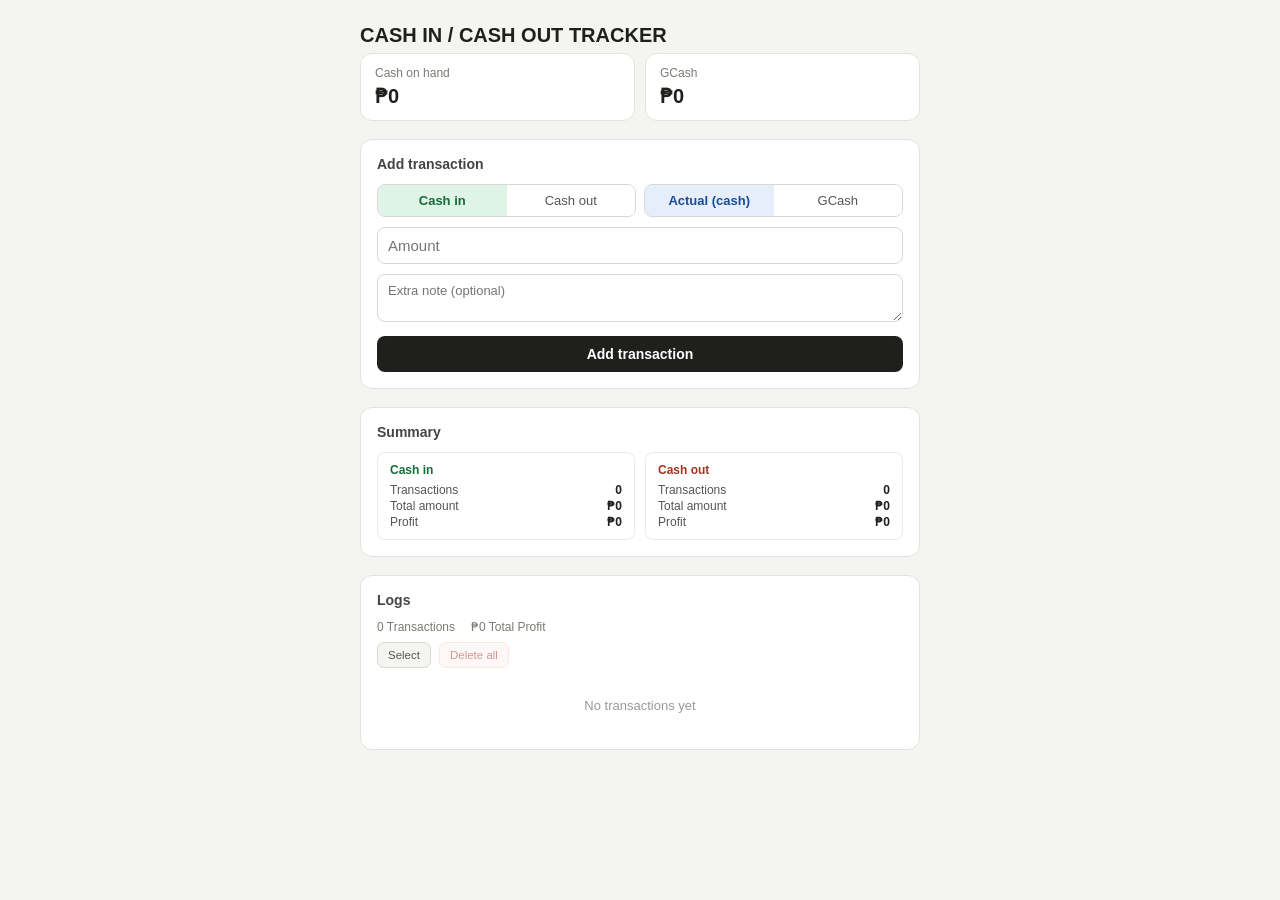
<file: index.html>
<!DOCTYPE html>
<html lang="en">
<head>
<meta charset="UTF-8">
<meta name="viewport" content="width=device-width, initial-scale=1">

<title>Gcash Tracker</title>
<link rel="stylesheet" href="style.css">
</head>
<body>

<div class="wrap">
  <h1>CASH IN / CASH OUT TRACKER</h1>
  <div id="status" style="font-size:12px;color:#7a7a74;margin:-10px 0 14px;"></div>

  <div class="balances">
    <div class="bal-card" id="cashCard">
      <div class="label">Cash on hand</div>
      <div class="value" id="cashVal">₱0</div>
    </div>
    <div class="bal-card" id="gcashCard">
      <div class="label">GCash</div>
      <div class="value" id="gcashVal">₱0</div>
    </div>
  </div>

  <div class="card">
    <h2 id="transactionFormTitle">Add transaction</h2>
    <div class="row row-combo">
      <div class="seg" id="typeSeg">
        <button data-val="CASH IN" class="type-in">Cash in</button>
        <button data-val="CASH OUT" class="type-out">Cash out</button>
      </div>
      <div class="seg" id="noteSeg">
        <button data-val="ACTUAL" class="note-actual">Actual (cash)</button>
        <button data-val="GCASH" class="note-gcash">GCash</button>
      </div>
    </div>
    <div class="row">
      <input type="number" id="amountInput" placeholder="Amount" min="0" step="1">
    </div>
    <div class="row" id="profitRow" style="display:none;">
      <input type="number" id="profitInput" placeholder="Profit" min="0" step="1">
    </div>
    <div class="row">
      <textarea id="notesInput" placeholder="Extra note (optional)"></textarea>
    </div>
    <button class="add-btn" id="addBtn">Add transaction</button>
    <button class="add-btn cancel-btn" id="cancelEditBtn" style="display:none;">Cancel</button>
  </div>

  <div class="card">
    <h2>Summary</h2>
    <div id="summary"></div>
  </div>

  <div class="card">
    <h2>Logs</h2>
    <div class="stats" id="stats"></div>
    <div class="log-toolbar">
      <button class="toolbar-btn" id="selectModeBtn">Select</button>
      <button class="toolbar-btn danger" id="deleteSelectedBtn" style="display: none;">Delete Selected (0)</button>
      <button class="toolbar-btn danger" id="deleteAllBtn">Delete all</button>
    </div>
    <div class="log-scroll"><div id="log"></div></div>
    <button class="show-more" id="showMoreBtn" style="display:none;"></button>
  </div>
</div>

<div id="deleteModal" class="modal" aria-hidden="true">
  <div class="modal-box" role="dialog" aria-modal="true" aria-labelledby="modalTitle">
    <h3 id="modalTitle">Sure ka na beh?</h3>
    <p id="modalText">Final na?</p>

    <div class="modal-actions">
      <button id="cancelDelete" class="cancel-delete">
        Cancel
      </button>

      <button id="confirmDelete" class="confirm-delete">
        Delete
      </button>
    </div>
  </div>
</div>

<script src="back.js"></script>
</body>
</html>
</file>
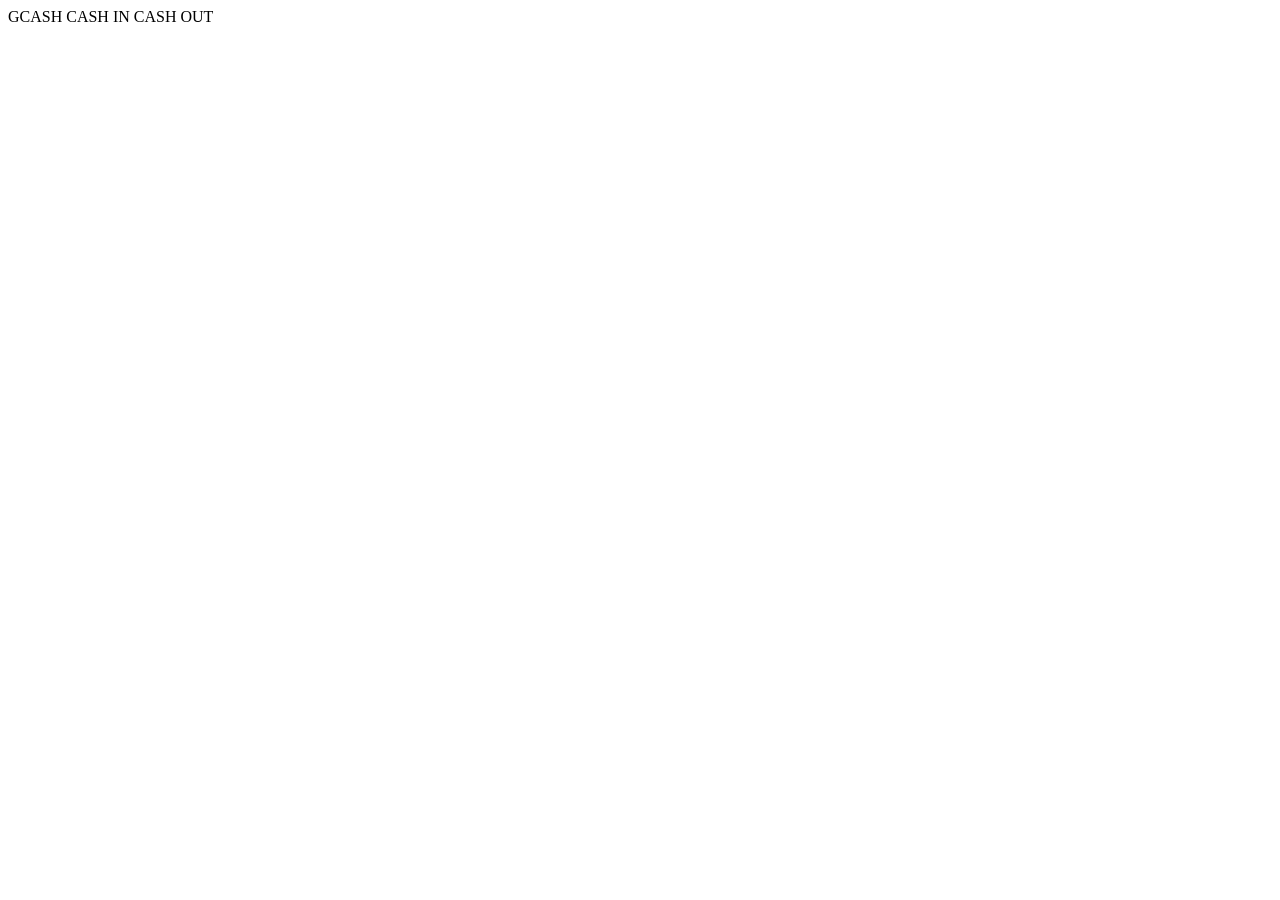
<file: home.html>
<!DOCTYPE html>
<html lang="en">
<head>
    <meta charset="UTF-8">
    <meta name="viewport" content="width=device-width, initial-scale=1.0">
    <title>GCASH CASH IN CASH OUT</title>
</head>
<body>
    GCASH CASH IN CASH OUT
    <script src="back.js"></script>
</body>
</html>
</file>
<file: style.css>
* { box-sizing: border-box; }
  body {
    font-family: -apple-system, BlinkMacSystemFont, "Segoe UI", Roboto, sans-serif;
    background: #f4f5f3;
    color: #1f1f1d;
    margin: 0;
    padding: 24px 16px 60px;
  }
  .wrap { max-width: 560px; margin: 0 auto; }
  h1 { font-size: 20px; font-weight: 600; margin: 0 0 16px; }
  .balances {
    display: grid;
    grid-template-columns: 1fr 1fr;
    gap: 10px;
    margin-bottom: 18px;
  }
  .bal-card {
    background: #fff;
    border: 1px solid #e3e2dd;
    border-radius: 12px;
    padding: 12px 14px;
  }
  .bal-card .label { font-size: 12px; color: #7a7a74; margin-bottom: 4px; }
  .bal-card .value { font-size: 20px; font-weight: 600; }
  .bal-card input {
    width: 100%;
    font-size: 16px;
    font-weight: 600;
    border: 1px solid #d8d7d0;
    border-radius: 6px;
    padding: 4px 6px;
    margin-top: 4px;
  }
  .card {
    background: #fff;
    border: 1px solid #e3e2dd;
    border-radius: 12px;
    padding: 16px;
    margin-bottom: 18px;
  }
  .card h2 { font-size: 14px; font-weight: 600; margin: 0 0 12px; color: #444; }
  .row { display: flex; gap: 8px; margin-bottom: 10px; }
  .seg { display: flex; flex: 1; border: 1px solid #d8d7d0; border-radius: 8px; overflow: hidden; }
  .seg button {
    flex: 1;
    border: none;
    background: #fff;
    padding: 8px 4px;
    font-size: 13px;
    cursor: pointer;
    color: #555;
  }
  .seg button.active.type-in { background: #dff3e6; color: #146c3a; font-weight: 600; }
  .seg button.active.type-out { background: #fbe6e2; color: #a3341f; font-weight: 600; }
  .seg button.active.note-actual { background: #e6eefb; color: #1a4d99; font-weight: 600; }
  .seg button.active.note-gcash { background: #f0e6fb; color: #6a1a99; font-weight: 600; }
  input[type=number] {
    width: 100%;
    font-size: 15px;
    border: 1px solid #d8d7d0;
    border-radius: 8px;
    padding: 9px 10px;
  }
  textarea {
    width: 100%;
    font-size: 13px;
    border: 1px solid #d8d7d0;
    border-radius: 8px;
    padding: 8px 10px;
    resize: vertical;
    min-height: 34px;
    font-family: inherit;
  }
  .add-btn {
    width: 100%;
    background: #1f1f1d;
    color: #fff;
    border: none;
    border-radius: 8px;
    padding: 10px;
    font-size: 14px;
    font-weight: 600;
    cursor: pointer;
    margin-top: 4px;
  }
  .add-btn:active { opacity: 0.85; }
  .log-item {
    border-bottom: 1px solid #ece9e2;
    padding: 7px 0;
    font-size: 12.5px;
    display: flex;
    justify-content: space-between;
    gap: 8px;
  }
  .log-item:last-child { border-bottom: none; }
  .log-left { flex: 1; min-width: 0; display: flex; align-items: flex-start; gap: 4px; }
  .log-left-text { flex: 1; min-width: 0; }
  .tag {
    display: inline-block;
    font-size: 10px;
    font-weight: 600;
    padding: 1px 5px;
    border-radius: 5px;
    margin-right: 5px;
  }
  .tag.in { background: #dff3e6; color: #146c3a; }
  .tag.out { background: #fbe6e2; color: #a3341f; }
  .tag.note { background: #eee; color: #555; }
  .log-notes { color: #7a7a74; font-size: 11px; margin-top: 1px; overflow: hidden; text-overflow: ellipsis; white-space: nowrap; }
  .log-right { text-align: right; white-space: nowrap; font-size: 11px; color: #555; }
  .log-right .amt { font-size: 13px; font-weight: 600; color: #1f1f1d; }
  .log-scroll { max-height: 380px; overflow-y: auto; }
  .show-more {
    width: 100%;
    background: #f4f5f3;
    border: 1px solid #d8d7d0;
    border-radius: 8px;
    padding: 8px;
    font-size: 12px;
    color: #555;
    cursor: pointer;
    margin-top: 10px;
  }
  .show-more:active { opacity: 0.8; }
  .empty { color: #999; font-size: 13px; text-align: center; padding: 20px 0; }
  .stats { display: flex; gap: 16px; font-size: 12px; color: #7a7a74; margin-bottom: 8px; }
  .summary-grid { display: grid; grid-template-columns: 1fr 1fr; gap: 10px; }
  .summary-box { border: 1px solid #ece9e2; border-radius: 8px; padding: 10px 12px; }
  .summary-box .stitle { font-size: 12px; font-weight: 600; margin-bottom: 6px; }
  .summary-box.in .stitle { color: #146c3a; }
  .summary-box.out .stitle { color: #a3341f; }
  .summary-box .srow { display: flex; justify-content: space-between; font-size: 12px; color: #555; margin-top: 2px; }
  .summary-box .srow b { color: #1f1f1d; }
  .del { background: none; border: none; color: #b33; font-size: 11px; cursor: pointer; padding: 0; margin-left: 8px; }
  .edit { background: none; border: none; color: #1a4d99; font-size: 11px; cursor: pointer; padding: 0; margin-left: 8px; }
  .cancel-btn { background: #fff; color: #555; border: 1px solid #d8d7d0; margin-top: 8px; }

  .log-toolbar { display: flex; gap: 8px; margin-bottom: 10px; flex-wrap: wrap; }
  .toolbar-btn {
    background: #f4f5f3;
    border: 1px solid #d8d7d0;
    border-radius: 7px;
    padding: 6px 10px;
    font-size: 11.5px;
    color: #555;
    cursor: pointer;
  }
  .toolbar-btn.danger { color: #a3341f; border-color: #f0d3cc; background: #fdf3f1; }
  .toolbar-btn.active { background: #1f1f1d; color: #fff; border-color: #1f1f1d; }
  .toolbar-btn:disabled { opacity: 0.5; cursor: default; }
  .log-check { margin-right: 4px; margin-top: 2px; accent-color: #1f1f1d; }

  @media (max-width: 420px) {
    body { padding: 16px 10px 50px; }
    .row-combo { flex-direction: column; }
    .seg button { font-size: 12px; padding: 8px 2px; }
    .bal-card .value { font-size: 17px; }
    h1 { font-size: 18px; }
    .log-toolbar { gap: 6px; }
    .toolbar-btn { font-size: 11px; padding: 6px 8px; }
  }

  .modal{
    position:fixed;
    inset:0;
    background:rgba(0,0,0,.45);
    display:none;
    justify-content:center;
    align-items:center;
    z-index:999;
}

.modal.show{
    display:flex;
}

.modal-box{
    width:90%;
    max-width:360px;
    background:#fff;
    border-radius:12px;
    padding:20px;
    box-shadow:0 10px 30px rgba(0,0,0,.2);
}

.modal-box h3{
    margin:0 0 10px;
    font-size:18px;
}

.modal-box p{
    color:#666;
    font-size:14px;
    line-height:1.5;
}

.modal-actions{
    display:flex;
    justify-content:flex-end;
    gap:10px;
    margin-top:20px;
}

.cancel-delete{
    border:1px solid #ccc;
    background:white;
    padding:8px 18px;
    border-radius:8px;
    cursor:pointer;
}

.confirm-delete{
    border:none;
    background:#d32f2f;
    color:white;
    padding:8px 18px;
    border-radius:8px;
    cursor:pointer;
}

.confirm-delete:hover{
    background:#b71c1c;
}
  .edit-profit-label {
    display: block;
    font-size: 11px;
    color: #7a7a74;
    margin: 0 0 4px 2px;
  }
</file>
